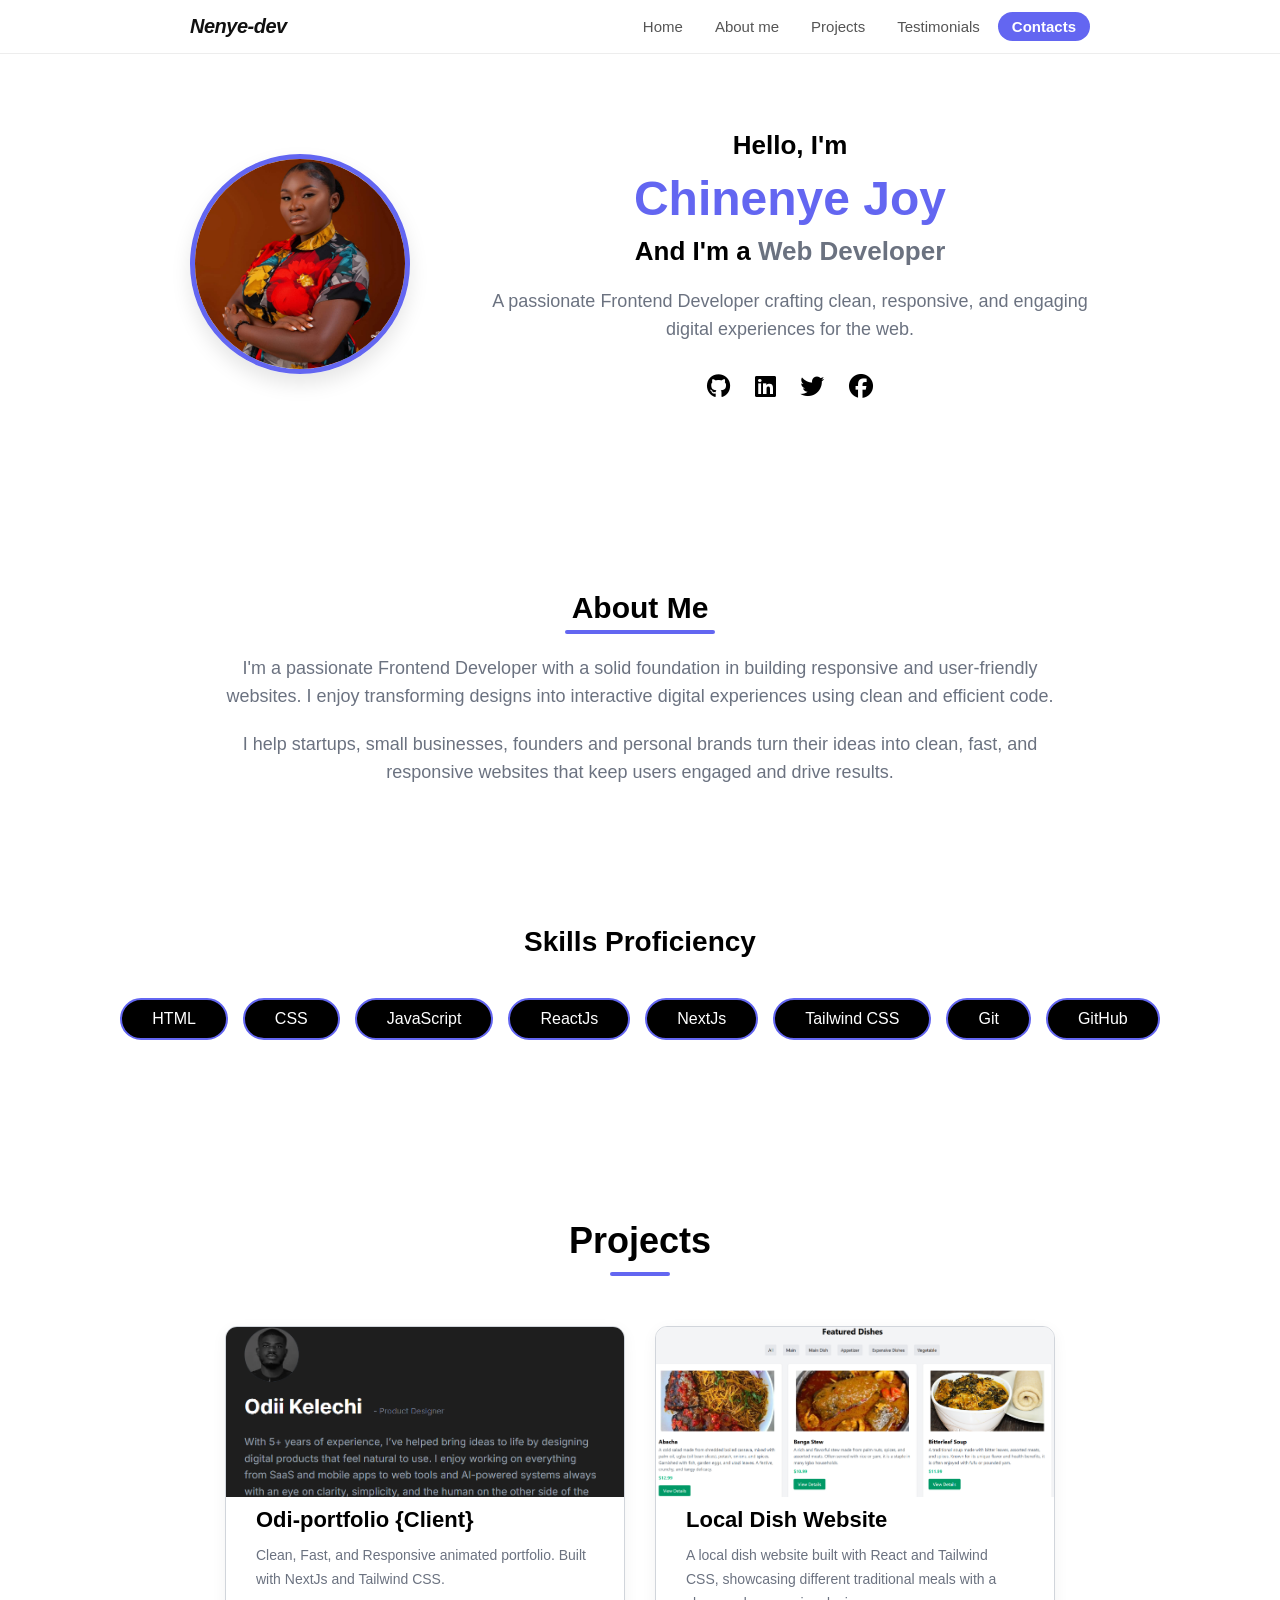
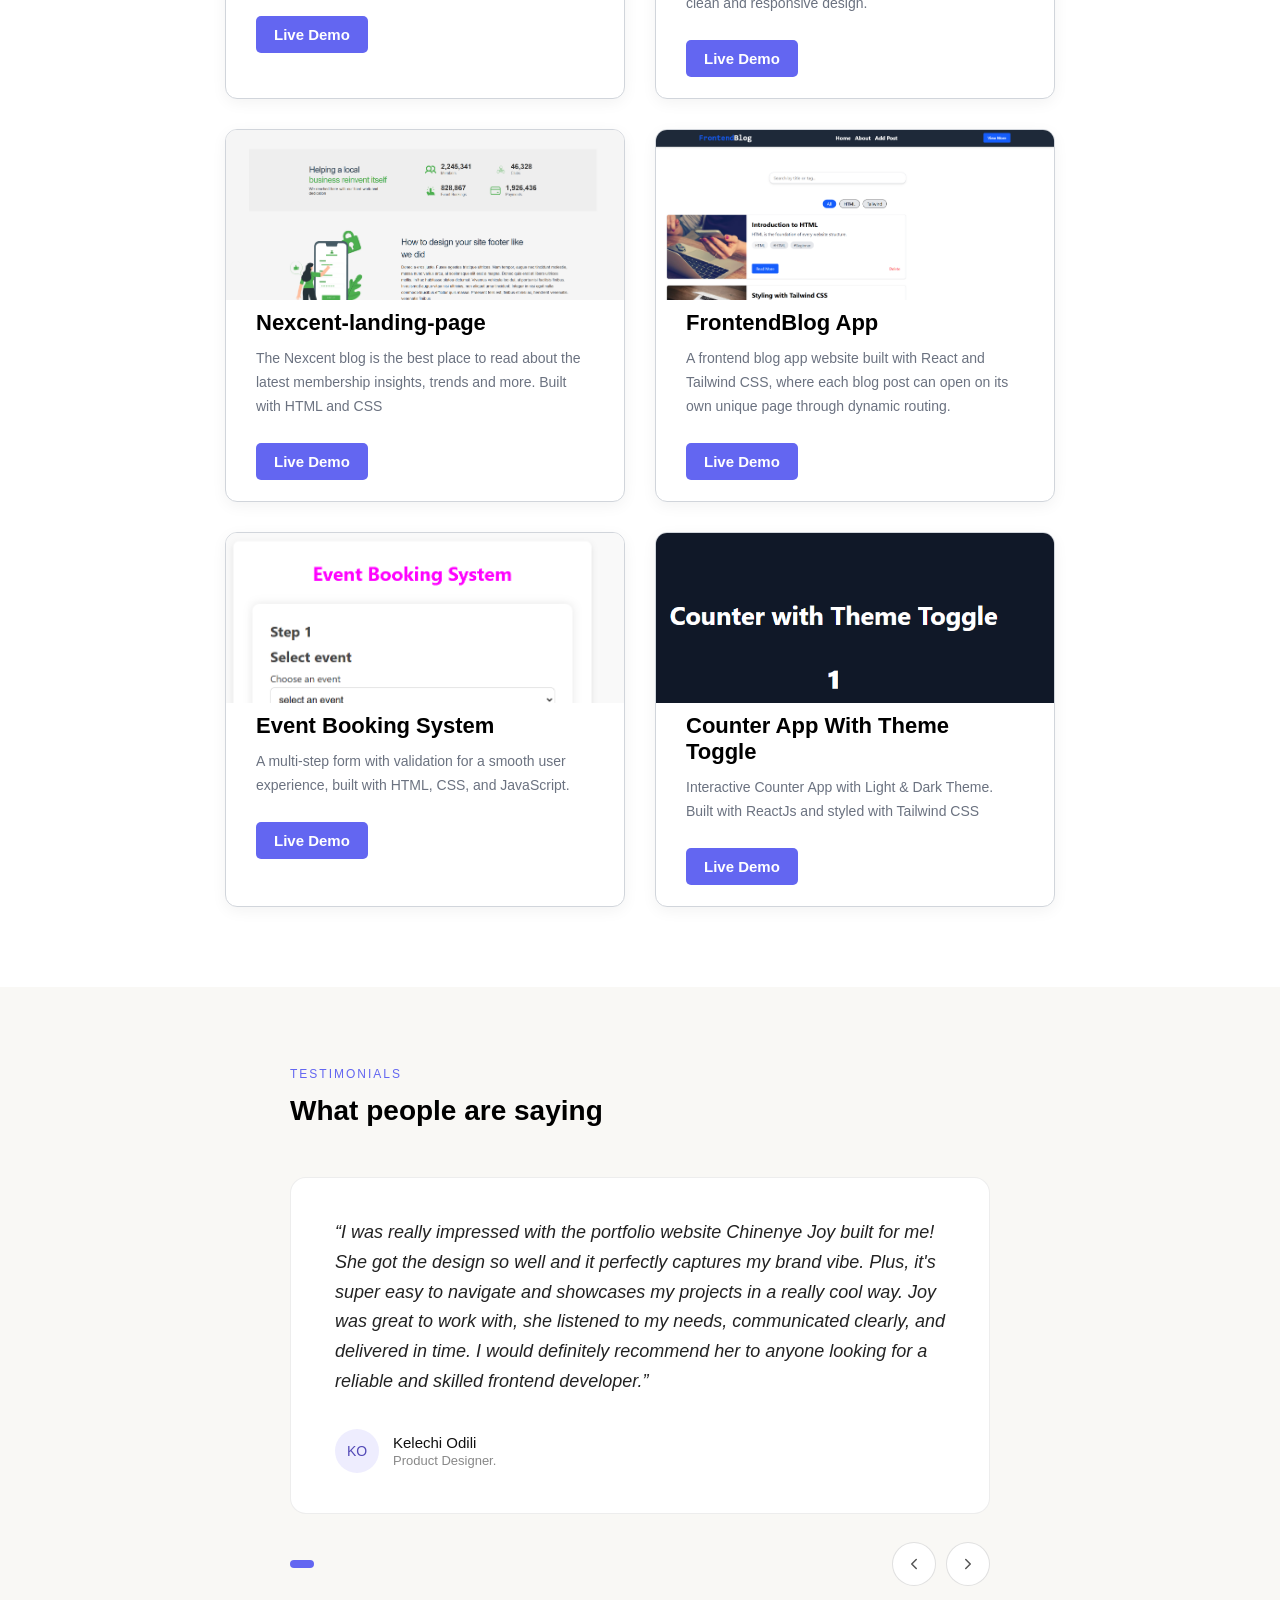
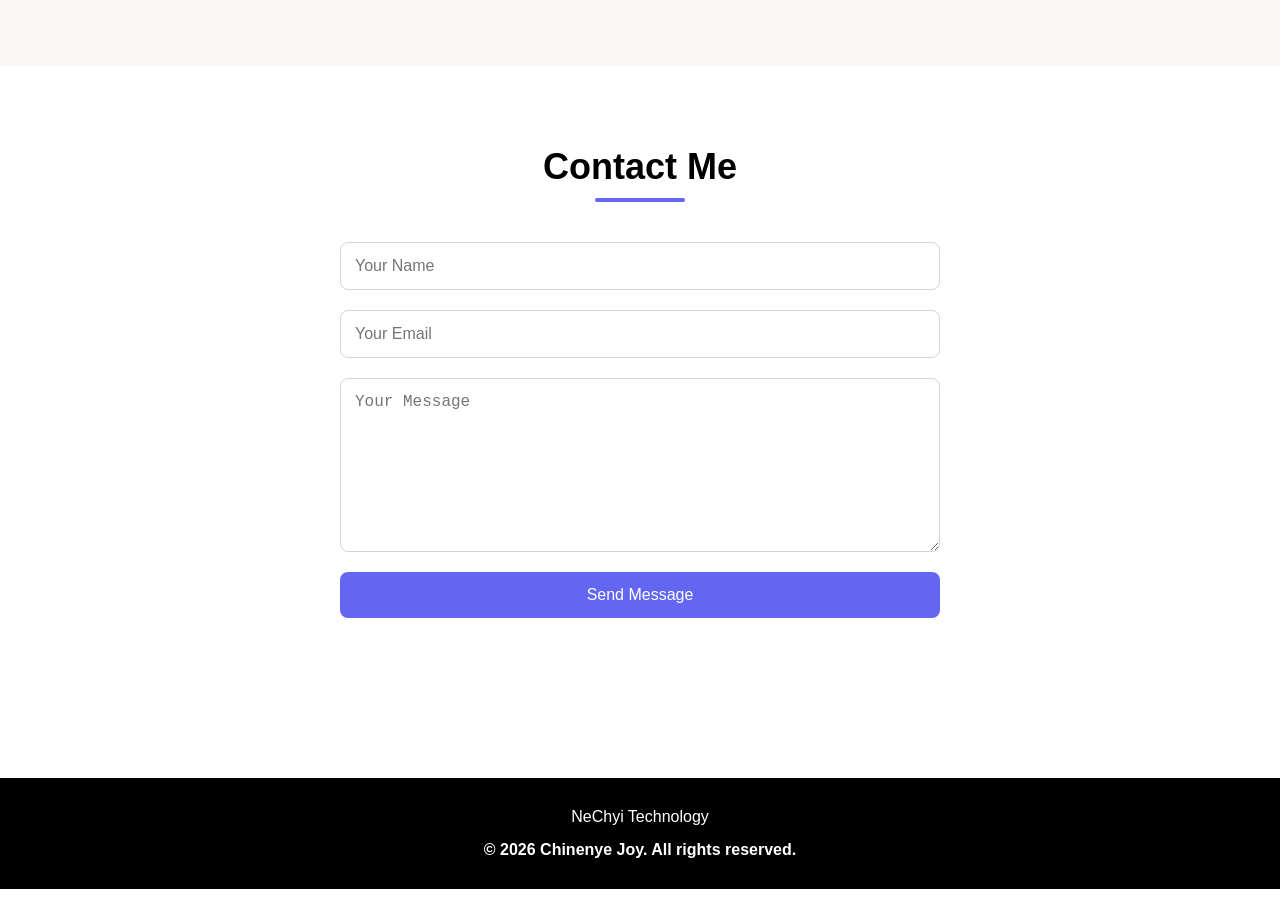
<file: index.html>
<!DOCTYPE html>
<html lang="en">

<head>
    <meta charset="UTF-8">
    <meta name="viewport" content="width=device-width, initial-scale=1.0">
    <meta property="og:Image" content="https://nenye-dev.vercel.app/Images/profile-image.jpg" />
    <meta name="description"
        content="Frontend Developer specializing in Tailwind CSS, JavaScript and NextJs. Check out my projects and work." />
    <meta property="og:type" content="website" />
    <meta property="og:title" content="Chinenye Joy Anyim | Frontend Developer" />
    <meta property="og:description"
        content="Frontend Developer specializing in Tailwind CSS, JavaScript and NextJs. Check out my projects and work." />
    <meta property="og:url" content="LinkedIn Link: https://www.linkedin.com/in/chinenye-joy-anyim" />



    <title>NenyeDev</title>
    <link rel="stylesheet" href="https://cdnjs.cloudflare.com/ajax/libs/font-awesome/6.5.0/css/all.min.css" />
    <link rel="stylesheet" href="style.css">
    <link rel="stylesheet" href="https://unpkg.com/aos@next/dist/aos.css" />
</head>

<body>
    <nav class="navbar">
        <div class="nav-inner">
            <h1 class="logo"><span>Nenye-dev</span></h1>
            <div id="menuIcon" class="menu-icon">
                <svg xmlns="http://www.w3.org/2000/svg" x="0px" y="0px" width="30" height="30" viewBox="0 0 30 30">
                    <path
                        d="M 3 7 A 1.0001 1.0001 0 1 0 3 9 L 27 9 A 1.0001 1.0001 0 1 0 27 7 L 3 7 z M 3 14 A 1.0001 1.0001 0 1 0 3 16 L 27 16 A 1.0001 1.0001 0 1 0 27 14 L 3 14 z M 3 21 A 1.0001 1.0001 0 1 0 3 23 L 27 23 A 1.0001 1.0001 0 1 0 27 21 L 3 21 z">
                    </path>
                </svg>
            </div>
            <ul id="navLinks" class="nav-links">
                <li><a href="#home">Home</a></li>
                <li><a href="#about">About me</a></li>
                <li><a href="#projects">Projects</a></li>
                <li><a href="#testimonials">Testimonials</a></li>
                <li><a href="#contact">Contacts</a></li>

            </ul>
        </div>
    </nav>


    <section id="home" class="hero-section">
        <div class="image"><img src="./Images/profile-image.jpg" alt="My-picture">
        </div>
        <div class="hero-text">
            <h3>Hello, I'm</h3>
            <h1>Chinenye Joy</h1>
            <h3>And I'm a <span>Web Developer</span></h3>
            <p>A passionate Frontend Developer crafting clean, responsive, and engaging digital experiences for the web.
            </p>
            <div class="social-links">
                <a href="https://github.com/chinenye-joy" target="_blank"><i class="fab fa-github"></i></a>
                <a href="https://www.linkedin.com/in/chinenye-joy-anyim/" target="_blank"><i
                        class="fab fa-linkedin"></i></a>
                <a href="https://x.com/ChinenyeJoy_" target="_blank"><i class="fab fa-twitter"></i></a>
                <a href="https://www.facebook.com/chinenye.joy.52459" target="_blank"><i
                        class="fab fa-facebook"></i></a>
            </div>
        </div>
    </section>

    <section id="about" class="about" data-aos="fade-up" data-aos-offset="150" data-aos-duration="1000"
        data-aos-once="true">
        <h2>About Me</h2>
        <p>
            I'm a passionate Frontend Developer with a solid foundation in building responsive and user-friendly
            websites.
            I enjoy transforming designs into interactive digital experiences using clean and efficient code.
        </p>
        <p>
            I help startups, small businesses, founders and personal brands turn their ideas into clean, fast, and
            responsive websites that keep users engaged and drive results.

        </p>
    </section>
    <section class="skills-section">
        <h3> Skills Proficiency</h3>
        <ul class="skills">
            <li>HTML</li>
            <li>CSS</li>
            <li>JavaScript</li>
            <li>ReactJs</li>
            <li>NextJs</li>
            <li>Tailwind CSS</li>
            <li>Git</li>
            <li>GitHub</li>
        </ul>

    </section>


    <section id="projects" class="projects" data-aos="fade-up" data-aos-offset="150" data-aos-duration="1000"
        data-aos-once="true">
        <h2>Projects</h2>
        <div class="projects-container">

            <div class="project-card">
                <div class="card-img">
                    <img src="./Images/Odi-portfolio image.png" alt="To-Do-List Screenshot">
                </div>
                <div class="card-body">
                    <h3>Odi-portfolio {Client} </h3>
                    <p>Clean, Fast, and Responsive animated portfolio. Built with NextJs and Tailwind CSS.
                    </p>
                    <a class="link1" href="https://odi-portfolio.vercel.app/">Live Demo</a>
                </div>
            </div>
            <div class="project-card">
                <div class="card-img"> <img src="./Images/local dish.png" alt="local dish site"></div>
                <div class="card-body">
                    <h3>Local Dish Website</h3>
                    <p>A local dish website built with React and Tailwind CSS, showcasing different traditional meals
                        with a
                        clean and responsive design.
                    </p>



                    <a class="link1" href="https://local-dishessite.vercel.app/">Live Demo</a>
                </div>
            </div>

            <div class="project-card">
                <div class="card-img">
                    <img src="./Images/nexcent-image2.png" alt="Drag-and-Drop Task Management Screenshot">
                </div>
                <div class="card-body">
                    <h3>Nexcent-landing-page</h3>
                    <p>The Nexcent blog is the best place to read about the latest membership insights, trends and more.
                        Built with HTML and CSS
                    </p>
                    <a class="link1" href="https://nexcent-landing-page-eight.vercel.app/">Live Demo</a>
                </div>
            </div>
            <div class="project-card">
                <div class="card-img">
                    <img src="./Images/blog-image.png" alt="FrontendBlog Screenshot">
                </div>
                <div class="card-body">
                    <h3>FrontendBlog App</h3>
                    <p>A frontend blog app website built with React and Tailwind CSS, where each blog post can open on
                        its
                        own unique page through dynamic routing.</p>
                    <a class="link1" href="https://frontendblog-steel.vercel.app/ ">Live Demo</a>
                </div>
            </div>


            <div class="project-card">
                <div class="card-img">
                    <img src="./Images/event-image.png" alt="Multi-Form System Screenshot">
                </div>
                <div class="card-body">
                    <h3>Event Booking System</h3>
                    <p>A multi-step form with validation for a smooth user experience, built with HTML, CSS, and
                        JavaScript.
                    </p>


                    <a class="link1" href="https://chinenye-joy.github.io/Event-Booking-System/">Live Demo</a>
                </div>
            </div>
            <div class="project-card">
                <div class="card-img">
                    <img src="./Images/counter-image.png" alt="Counter Screenshot">
                </div>
                <div class="card-body">
                    <h3>Counter App With Theme Toggle</h3>
                    <p>Interactive Counter App with Light & Dark Theme. Built with ReactJs and styled with Tailwind CSS
                    </p>
                    <a class="link1" href="https://counter-app-gamma-henna.vercel.app/">Live Demo</a>
                </div>
            </div>

        </div>
        </div>
    </section>



    <section class="testi-section" id="testimonials">
        <div class="testi-inner">
            <p class="testi-label">Testimonials</p>
            <h2 class="testi-heading">What people are saying</h2>

            <div class="testi-card" id="testiCard">
                <p class="testi-quote" id="testiQuote"></p>
                <div class="testi-author">
                    <div class="testi-avatar" id="testiAvatar"></div>
                    <div>
                        <p class="testi-name" id="testiName"></p>
                        <p class="testi-role" id="testiRole"></p>
                    </div>
                </div>
            </div>

            <div class="testi-controls">
                <div class="testi-dots" id="testiDots"></div>
                <div class="testi-arrows">
                    <button class="testi-arrow" id="prevBtn" aria-label="Previous">
                        <svg viewBox="0 0 24 24">
                            <polyline points="15 18 9 12 15 6" />
                        </svg>
                    </button>
                    <button class="testi-arrow" id="nextBtn" aria-label="Next">
                        <svg viewBox="0 0 24 24">
                            <polyline points="9 6 15 12 9 18" />
                        </svg>
                    </button>
                </div>
            </div>

        </div>
    </section>


    <section id="contact" class="contact" data-aos="fade-up" data-aos-offset="150" data-aos-duration="1000"
        data-aos-once="true">
        <h2>Contact Me</h2>
        <form action="https://formspree.io/f/xdkzajoe" method="POST" class="contact-form">
            <input type="text" name="name" placeholder="Your Name" required>
            <input type="email" name="email" placeholder="Your Email" required>
            <textarea name="message" rows="8" placeholder="Your Message" required></textarea>
            <button type="submit">Send Message</button>
        </form>
    </section>

    <footer>
        <div class="footer-content">
            <div class="social-links">
                <!-- <a href="https://github.com/your-github-username" target="_blank">GitHub</a>
                <a href="https://www.linkedin.com/in/chinenye-joy-anyim" target="_blank">LinkedIn</a>
                <a href="https://www.facebook.com/chinenye.joy.52459" target="_blank">Facebook</a>
                <a href="https://x.com/ChinenyeJoy_" target="_blank">Twitter</a> -->
                NeChyi Technology
            </div>
            <p>&copy; 2026 Chinenye Joy. All rights reserved.</p>
        </div>
    </footer>



    <script src="script.js"></script>
    <script src="https://unpkg.com/aos@next/dist/aos.js"></script>
    <script>
        AOS.init();
    </script>
</body>

</html>
</file>
<file: style.css>
* {
  margin: 0;
  padding: 0;
  box-sizing: border-box;
}
body {
  font-family: Arial, Helvetica, sans-serif;
  background: #ffffff;
}

html,
body {
  max-width: 100%;
  overflow-x: hidden;
}

@import url('https://fonts.googleapis.com/css2?family=DM+Sans:wght@400;500;600&display=swap');

* {
  box-sizing: border-box;
  margin: 0;
  padding: 0;
}

.navbar {
  width: 100%;
  display: flex;
  justify-content: center;
  align-items: center;
  padding: 12px 20px;
  position: fixed;
  top: 0;
  left: 0;
  z-index: 999;
  background: rgba(255, 255, 255, 0.85);
  backdrop-filter: blur(14px);
  -webkit-backdrop-filter: blur(14px);
  border-bottom: 1px solid rgba(0, 0, 0, 0.07);
  font-family: 'DM Sans', sans-serif;
}

.nav-inner {
  width: 100%;
  max-width: 900px;
  display: flex;
  align-items: center;
  gap: 32px;
   flex-wrap: wrap;
}
.nav-links.open {
  display: flex;
}
.logo {
  font-size: 20px;
  font-weight: 600;
  font-style: italic;
  letter-spacing: -0.5px;
  margin-right: auto;
}

.logo span {
  color: #111;
  font-size: 20px;
  font-weight: 600;
  font-style: italic;
}

.menu-icon {
  display: none;
  cursor: pointer;
  padding: 6px;
  border-radius: 8px;
  transition: background 0.2s;
  margin-left: auto;
}

.menu-icon:hover {
  background: rgba(0, 0, 0, 0.06);
}

.menu-icon svg {
  display: block;
  fill: #111;
}

.nav-links {
  list-style: none;
  display: flex;
  align-items: center;
  gap: 4px;
}

.nav-links li a {
  text-decoration: none;
  color: #555;
  font-size: 15px;
  font-weight: 500;
  padding: 6px 14px;
  border-radius: 999px;
  transition: background 0.2s, color 0.2s;
  display: block;
}

.nav-links li a:hover {
  background: rgba(0, 0, 0, 0.06);
  color: #111;
}

.nav-links li:last-child a {
  background: #6366f1;
  color: #fff;
  font-weight: 600;
}

.nav-links li:last-child a:hover {
  background: #4f46e5;
  transform: translateY(-1px);
}



.hero-section {
  display: flex;
  align-items: center;
  justify-content: center;
  padding: 130px 30px;
  flex-wrap: wrap;
  gap: 50px;
  background-color: #ffffff;
}

.image img {
  width: 220px;
  height: 220px;
  margin-right: 30px;
  object-fit: cover;
  border-radius: 110px;
  border: 5px solid #6366f1;
  box-shadow: 0px 10px 20px rgba(0, 0, 0, 0.1);
  transition: transform 0.4s ease;
}

.image img:hover {
  transform: scale(1.05);
}

.hero-text {
  max-width: 600px;
  text-align: center;
}

.hero-text h3 {
  font-size: 26px;
  margin: 0px;
  color: #000000;
}

.hero-text h1 {
  font-size: 48px;
  margin: 10px 0px;
  color: #6366f1;
}

.hero-text span {
  color: #6b7280;
  font-weight: bold;
}

.hero-text p {
  font-size: 18px;
  color: #6b7280;
  margin: 20px 0px 30px;
  line-height: 28px;
}

.social-links a {
  margin: 0px 10px;
  font-size: 24px;
  color: #000000;
  transition: color 0.3s ease;
}

.social-links a:hover {
  color: #6366f1;
}

.about {
  padding: 60px 30px;
  background-color: #ffffff;
  max-width: 900px;
  margin: 0 auto;
  text-align: center;
}

.about h2 {
  font-size: 30px;
  margin-bottom: 20px;
  color: #000000;
  position: relative;
}

.about h2::after {
  content: "";
  display: block;
  width: 150px;
  height: 4px;
  background-color: #6366f1;
  margin: 5px auto 0;
  border-radius: 2px;
}

.about p {
  font-size: 18px;
  color: #6b7280;
  margin-bottom: 20px;
  line-height: 28px;
}

.about h3 {
  font-size: 28px;
  margin-top: 40px;
  margin-bottom: 20px;
  color: #000000;
}

.skills-section{
  padding: 60px 30px;
  background-color: #ffffff;
  text-align: center;
}
.skills-section h3{
  font-size: 28px;
  margin-bottom: 40px;
  color: #000000;
}
.skills {
  list-style: none;
  padding: 0;
  display: flex;
  flex-wrap: wrap;
  justify-content: center;
  gap: 15px;
  margin-bottom: 40px;
}

.skills li {
  background-color: #000000;
  padding: 10px 30px;
  font-size: 16px;
  border-radius: 30px;
  color: #ffffff;
  border: 2.5px solid #6366f1;
  transition: all 0.3s ease;
}

.skills li:hover {
  background-color: #6366f1;
  color: #ffffff;
  cursor: default;
  border: #000000 solid 1px;
}

.projects {
  padding: 80px 30px;
  background-color: #ffffff;
  text-align: center;
}

.projects h2 {
  font-size: 36px;
  color: #000000;
  margin-bottom: 50px;
  position: relative;
  display: inline-block;
}

.projects h2::after {
  content: "";
  display: block;
  width: 60px;
  height: 4px;
  background-color: #6366f1;
  margin: 10px auto 0;
  border-radius: 2px;
}

.projects-container {
  display: flex;
  flex-wrap: wrap;
  justify-content: center;
  gap: 30px;
}

.project-card {
  background-color: #ffffff;
  border: 1px solid #d1d5db;
  border-radius: 10px;
  /* padding: 5px; */
  width: 100%;
  max-width: 400px;
  box-shadow: 0px 4px 15px rgba(0, 0, 0, 0.05);
  transition: transform 0.3s ease;
  text-align: left;
  overflow: hidden;
}

.project-card .card-body {
  padding: 30px;
}
.project-card:hover {
  transform: translateY(-5px);
}

.project-card img {
  width: 100%;
  height: 170px;
  object-fit: cover;
  object-position: top center;
  display: block;
  transition: transform 0.55s ease;
}

.card-img {
  /* padding: 25px 16px; */
}

.card-img img {
  /* border: #6366f1 solid 3px; */
  width: 100%;
}

.card-body {
  margin-top: -20px;
}

.project-card h3 {
  font-size: 22px;
  color: #000000;
  margin-bottom: 10px;
}

.project-card p {
  font-size: 14px;
  color: #6b7280;
  margin-bottom: 35px;
  line-height: 24px;
}

.project-card a {
  font-size: 15px;
  color: #6366f1;
  font-weight: 600;
  text-decoration: none;
  margin-right: 10px;
}
/* .project-card .link2 {
  background-color: black;
  padding: 10px 15px;
  border-radius: 5px;
  margin-top: 50px;
  color: #ffffff;
} */
.project-card .link1 {
  background-color: #6366f1;
  color: #ffffff;
  padding: 10px 18px;
  border-radius: 5px;
  margin-top: 50px;
}

/* .project-card a:hover {
  color: #000000;
} */

.project-card {
  overflow: hidden;
  border-radius: 12px;
  opacity: 0;
  transform: translateY(80px);
  animation: slideInCard 1.2s cubic-bezier(0.25, 0.46, 0.45, 0.94) forwards;
}

@keyframes slideInCard {
  to {
    opacity: 1;
    transform: translateY(0);
  }
}

.project-card:nth-child(1) {
  animation-delay: 0.1s;
}
.project-card:nth-child(2) {
  animation-delay: 0.35s;
}
.project-card:nth-child(3) {
  animation-delay: 0.6s;
}
.project-card:nth-child(4) {
  animation-delay: 0.55s;
}
.project-card:nth-child(5) {
  animation-delay: 1.1s;
}
.project-card:nth-child(6) {
  animation-delay: 1.25s;
}


.testi-section {
  padding: 80px 20px;
  background: #f9f8f5;
  font-family: 'DM Sans', sans-serif;
}

.testi-inner {
  max-width: 700px;
  margin: 0 auto;
}

.testi-label {
  font-size: 12px;
  font-weight: 500;
  letter-spacing: 2px;
  text-transform: uppercase;
  color: #6366f1;
  margin-bottom: 12px;
}

.testi-heading {
  font-size: 28px;
  font-weight: 600;
  color: #000000;
  font-family: 'DM Sans', sans-serif;
  margin-bottom: 48px;
  line-height: 1.3;
}

.testi-card {
  background: #fff;
  border: 1px solid rgba(0, 0, 0, 0.07);
  border-radius: 16px;
  padding: 40px 44px;
  min-height: 220px;
  transition: opacity 0.35s ease, transform 0.35s ease;
}

.testi-card.fade-out {
  opacity: 0;
  transform: translateY(8px);
}

.testi-quote {
  font-size: 18px;
  font-style: italic;
  line-height: 1.65;
  color: #222;
  margin-bottom: 32px;
}

.testi-author {
  display: flex;
  align-items: center;
  gap: 14px;
}

.testi-avatar {
  width: 44px;
  height: 44px;
  border-radius: 50%;
  display: flex;
  align-items: center;
  justify-content: center;
  font-size: 14px;
  font-weight: 500;
  flex-shrink: 0;
}

.testi-name {
  font-size: 15px;
  font-weight: 500;
  color: #111;
  margin-bottom: 2px;
}

.testi-role {
  font-size: 13px;
  color: #888;
}

.testi-controls {
  display: flex;
  align-items: center;
  justify-content: space-between;
  margin-top: 28px;
}

.testi-dots {
  display: flex;
  gap: 8px;
  align-items: center;
}

.testi-dot {
  width: 8px;
  height: 8px;
  border-radius: 50%;
  background: #ddd;
  cursor: pointer;
  border: none;
  padding: 0;
  transition: background 0.2s, width 0.2s;
}

.testi-dot.active {
  background: #6366f1;
  width: 24px;
  border-radius: 4px;
}

.testi-arrows {
  display: flex;
  gap: 10px;
}

.testi-arrow {
  width: 44px;
  height: 44px;
  border-radius: 50%;
  border: 1px solid rgba(0, 0, 0, 0.12);
  background: #fff;
  cursor: pointer;
  display: flex;
  align-items: center;
  justify-content: center;
  transition: background 0.2s, border-color 0.2s;
}

.testi-arrow:hover {
  background: #6366f1;
  border-color: #6366f1;
}

.testi-arrow svg {
  width: 18px;
  height: 18px;
  stroke: #555;
  fill: none;
  stroke-width: 2;
  stroke-linecap: round;
  stroke-linejoin: round;
  transition: stroke 0.2s;
}

.testi-arrow:hover svg {
  stroke: #fff;
}

.testi-section {
  opacity: 0;
  transform: translateX(-80px);
  transition: opacity 0.8s ease, transform 0.8s ease;
}

.testi-section.visible {
  opacity: 1;
  transform: translateX(0);
}
.contact {
  padding: 80px 30px;
  background-color: #ffffff;
  text-align: center;
}

.contact h2 {
  font-size: 36px;
  color: #000000;
  margin-bottom: 40px;
  position: relative;
  display: inline-block;
}

.contact h2::after {
  content: "";
  display: block;
  width: 90px;
  height: 4px;
  background-color: #6366f1;
  margin: 10px auto 0;
  border-radius: 2px;
}

.contact-form {
  max-width: 600px;
  margin: 0 auto;
  display: flex;
  flex-direction: column;
  gap: 20px;
}

.contact-form input,
.contact-form textarea {
  padding: 14px;
  font-size: 16px;
  border: 1px solid #d1d5db;
  border-radius: 8px;
  outline: none;
  transition: border 0.3s;
}

.contact-form input:focus,
.contact-form textarea:focus {
  border-color: #6366f1;
}

.contact-form button {
  padding: 14px;
  font-size: 16px;
  color: #fff;
  background-color: #6366f1;
  border: none;
  border-radius: 8px;
  cursor: pointer;
  transition: background-color 0.3s ease;
}

.contact-form button:hover {
  background-color: #000000;
}

footer {
  background-color: #000000;
  color: #ffffff;
  padding: 30px 20px;
  text-align: center;
  margin-top: 80px;
}

.footer-content p {
  margin-top: 10px;
  font-size: 16px;
  font-weight: 600;
  color: #ffffff;
}

.footer-content .social-links {
  display: flex;
  justify-content: center;
  flex-wrap: wrap;
  gap: 20px;
  margin-bottom: 15px;
}

.footer-content .social-links a {
  color: #ffffff;
  text-decoration: none;
  font-weight: 600;
  font-size: 16px;
  border-bottom: 2px solid transparent;
  transition: all 0.3s ease;
}

.footer-content .social-links a:hover {
  color: #6366f1;
  border-bottom: 2px solid #6366f1;
}

@media (max-width: 1024px) {
  .hero-text h1 {
    font-size: 28px;
    margin-top: 30px;
  }
  .hero-text h3 {
    font-size: 26px;
    margin-top: 0;
    text-align: center;
  }
}

@media (max-width: 768px) {
  .menu-icon {
    display: block;
  }
  .nav-links {
    display: none;
    flex-direction: column;
    position: absolute;
    top: 60px;
    left: 0;
    width: 100%;
    background: #ffffff;
    padding: 30px;
    align-items: center;
    box-shadow: 0 0 6px rgba(0, 0, 0, 0.04);
  }
  .nav-links.active {
    display: flex;
  }
  .nav-links li {
    margin: 10px 0;
    width: 100%;
    text-align: right;
    padding-right: 10px;
  }
  .hero-text h1 {
    font-size: 28px;
    margin-top: 30px;
  }
  .hero-text h3 {
    font-size: 26px;
    margin-top: 0;
    text-align: center;
  }
  .hero-text p {
    font-size: 18px;
  }
  .image img {
    width: 220px;
    height: 220px;
  }
  .about h2 {
    font-size: 34px;
    margin-top: 0px;
  }
  .about {
    padding: 5px 20px;
    text-align: center;
  }
  .about p {
    font-size: 18px;
    margin-bottom: 15px;
    line-height: 26px;
    padding: 0 15px;
  }
  .skills {
    margin-bottom: 50px;
  }

  .skills li {
    font-size: 15px;
  }

  .projects {
    padding: 50px 30px;
  }

  .projects h2 {
    font-size: 34px;
  }

  .contact {
    padding: 70px 40px;
  }

  .contact h2 {
    font-size: 32px;
  }

  .contact-form input,
  .contact-form textarea {
    font-size: 15px;
  }

  footer {
    padding: 30px 20px;
    margin-top: 50px;
  }

  .footer-content p {
    font-size: 16px;
  }

  .footer-content .social-links {
    align-items: center;
    gap: 12px;
  }

  .footer-content .social-links a {
    font-weight: 600;
    font-size: 14px;
  }
}

/* ── Mobile ── */
@media (max-width: 640px) {
  .navbar {
    flex-wrap: wrap;
    padding: 12px 16px;
    gap: 0;
     background: rgba(209, 213, 219, 0.3);
  }

  .logo {
    flex: 1;
  }

  .menu-icon {
    display: block;
  }

  .nav-links {
    display: none;
    width: 100%;
    flex-direction: column;
    align-items: center;
    gap: 4px;
    padding: 12px 0 8px;
    border-top: 1px solid rgba(0, 0, 0, 0.07);
    margin-top: 10px;
  background: rgba(209, 213, 219, 0.75);
  }

  .nav-links.open {
    display: flex;
  }

  .nav-links li {
    width: 100%;
    text-align: center;
  }

  .nav-links li a {
    display: block;
    font-size: 16px;
    padding: 10px 28px;
  }
}

@media (max-width: 600px) {
  .hero-text h1 {
    font-size: 28px;
    margin-top: 12px;
  }
  .hero-text h3 {
    font-size: 26px;
    margin-top: 8px;
    text-align: center;
  }
  .hero-text p {
    font-size: 17px;
  }
  .social-links a {
    font-size: 28px;
  }
  .image img {
    width: 220px;
    height: 220px;
  }
  .about h2 {
    font-size: 30px;
    margin-top: 0px;
  }
  .about {
    padding: 3px 20px;
    text-align: center;
  }
  .about p {
    font-size: 18px;
    margin-bottom: 15px;
    line-height: 26px;
    padding: 0 15px;
  }
  .skills {
    margin-bottom: 50px;
  }

  .skills li {
    font-size: 14px;
  }

  .projects {
    padding: 50px 40px;
  }

  .projects h2 {
    font-size: 32px;
  }
  .project-card h3 {
    font-size: 20px;
  }

  .project-card p {
    font-size: 14px;
  }

  .project-card a {
    font-weight: 600;
  }


 
  .testi-card {
    padding: 28px 24px;
  }

  .testi-heading {
    font-size: 26px;
  }

  .testi-quote {
    font-size: 17px;
  }

  .contact {
    padding: 70px 40px;
  }

  .contact h2 {
    font-size: 32px;
  }

  .contact-form input,
  .contact-form textarea {
    font-size: 14px;
  }

  .contact-form button {
    padding: 12px;
    font-size: 14px;
  }
  footer {
    padding: 30px 20px;
    margin-top: 50px;
  }

  .footer-content p {
    font-size: 15px;
  }

  .footer-content .social-links {
    align-items: center;
    gap: 12px;
  }

  .footer-content .social-links a {
    font-weight: 600;
    font-size: 14px;
  }
}
@media (max-width: 400px) {

  /* .navbar {
    display: none;
  }
  .logo{
    display: flex;
  } */
  .hero-text h1 {
    font-size: 28px;
    margin-top: 10px;
  }
  .hero-text h3 {
    font-size: 26px;
    text-align: center;
    margin-top: 6px;
  }
  .hero-text p {
    font-size: 16px;
  }
  .social-links a {
    font-size: 28px;
  }
  .image img {
    width: 220px;
    height: 220px;
  }
  .about h2 {
    font-size: 30px;
    margin-top: 0px;
  }
  .about {
    padding: 5px 20px;
    text-align: center;
  }
  .about p {
    font-size: 18px;
    margin-bottom: 15px;
    line-height: 26px;
    padding: 0 15px;
  }
  .skills {
    margin-bottom: 50px;
  }

  .skills li {
    font-size: 14px;
  }

  .projects {
    padding: 50px 20px;
  }

  .projects h2 {
    font-size: 32px;
  }
  .project-card h3 {
    font-size: 20px;
  }

  .project-card p {
    font-size: 14px;
  }

  .project-card a {
    font-weight: 600;
  }

  .contact {
    padding: 70px 25px;
  }

  .contact h2 {
    font-size: 32px;
  }

  .contact-form input,
  .contact-form textarea {
    font-size: 14px;
  }

  .contact-form button {
    padding: 12px;
    font-size: 14px;
  }
  footer {
    padding: 30px 20px;
    margin-top: 50px;
  }

  .footer-content p {
    font-size: 15px;
  }

  .footer-content .social-links {
    align-items: center;
    gap: 12px;
  }

  .footer-content .social-links a {
    font-weight: 600;
    font-size: 14px;
  }
}
</file>
